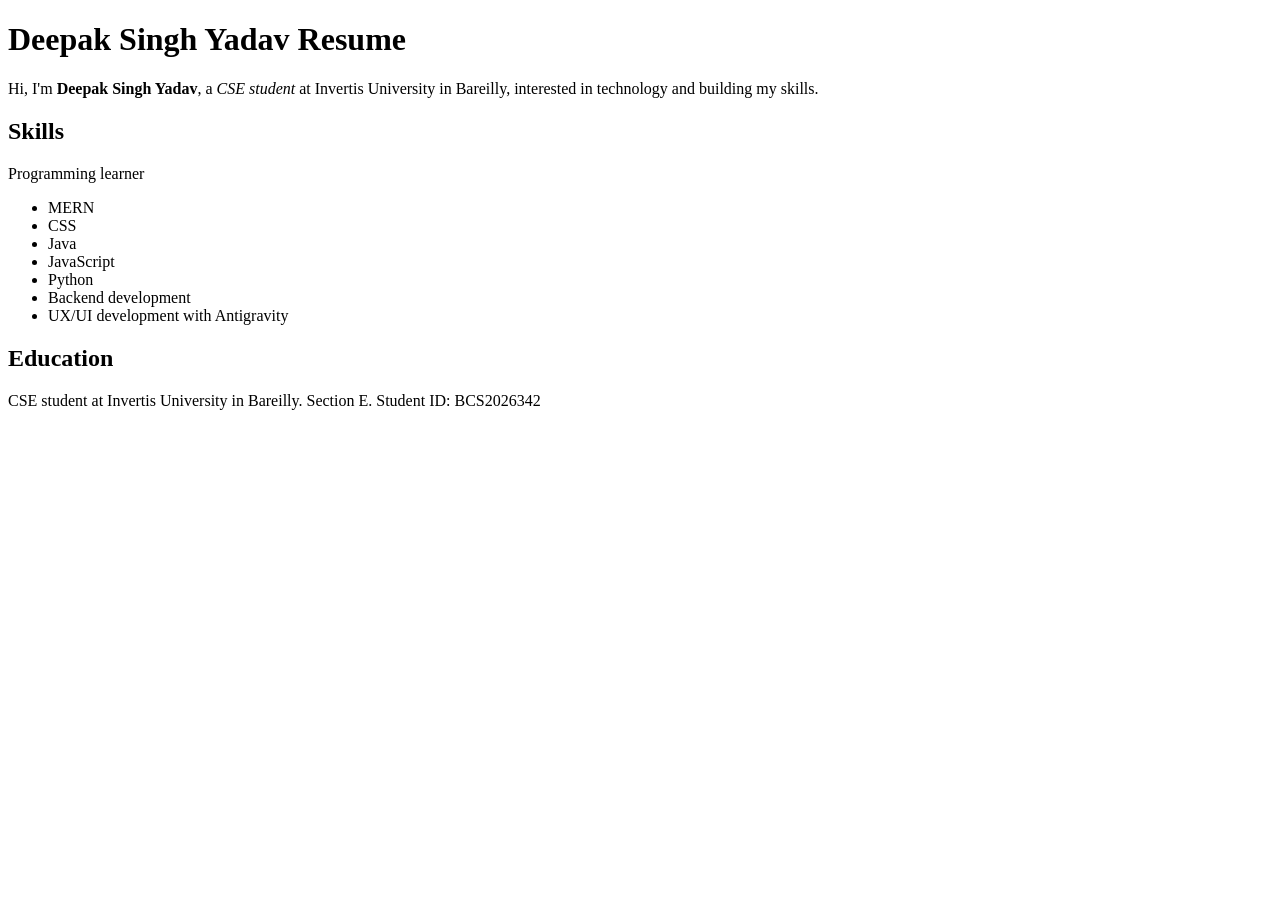
<file: week2/index.html>
<!DOCTYPE html>
<html lang="en">
<head>
    <meta charset="UTF-8">
    <meta name="viewport" content="width=device-width, initial-scale=1.0">
    <title>Resume</title>
</head>
<body>
    <h1>Deepak Singh Yadav Resume</h1>

    <p>Hi, I'm <strong>Deepak Singh Yadav</strong>, a <em>CSE student</em> at Invertis University in Bareilly, interested in technology and building my skills.</p>

    <!-- Skills and areas of learning -->
    <div id="skill" class="resume-section">
        <h2>Skills</h2>
        <p>Programming learner</p>
        <ul>
            <li>MERN</li>
            <li>CSS</li>
            <li>Java</li>
            <li>JavaScript</li>
            <li>Python</li>
            <li>Backend development</li>
            <li>UX/UI development with Antigravity</li>
        </ul>
    </div>

    <!-- Education and student details -->
    <div id="education" class="resume-section">
        <h2>Education</h2>
        <p>CSE student at Invertis University in Bareilly. Section E. Student ID: BCS2026342</p>
    </div>
</body>
</html>
</file>
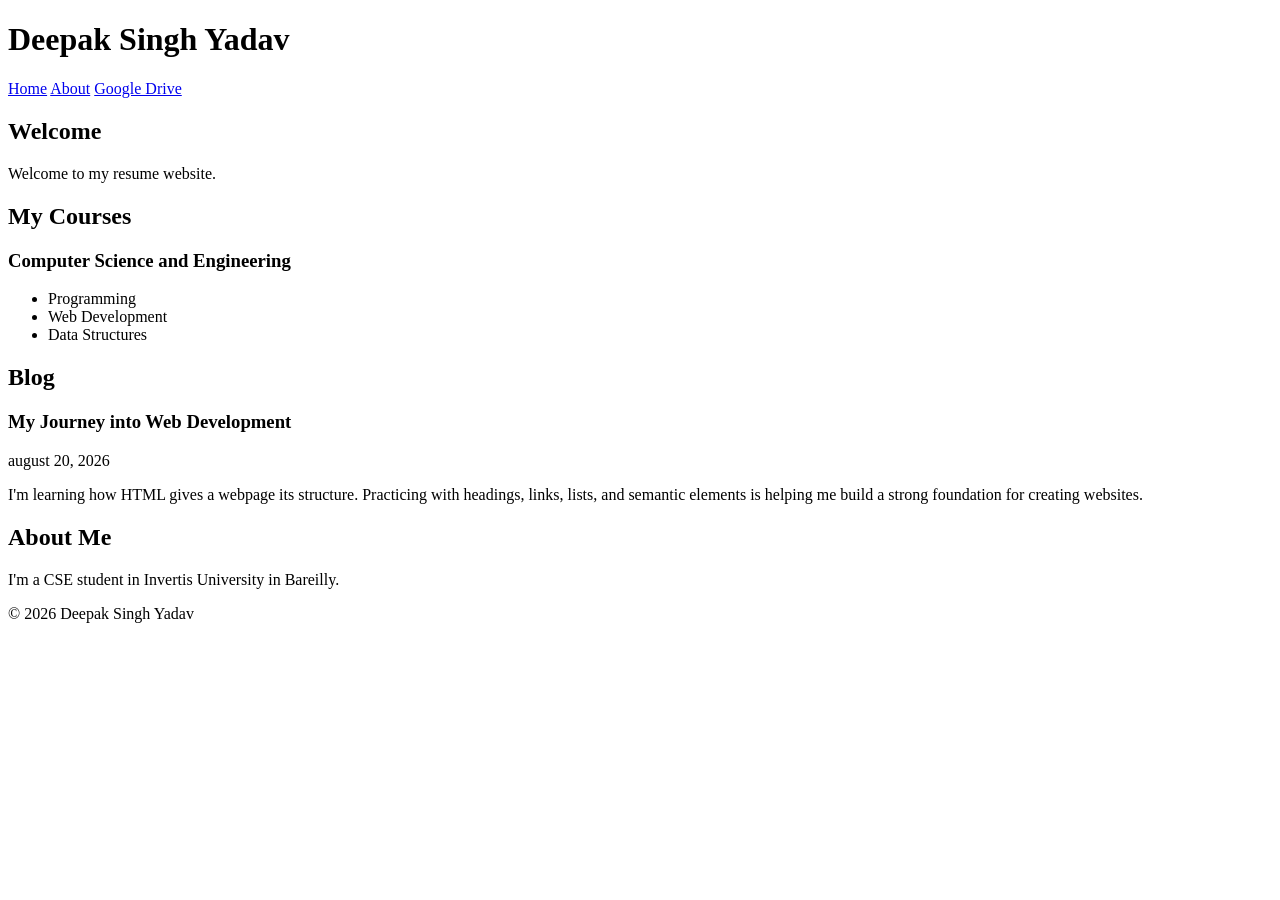
<file: week2/week 3/index.html>
<!DOCTYPE html>
<html lang="en">
<head>
    <meta charset="UTF-8">
    <meta name="viewport" content="width=device-width, initial-scale=1.0">
    <title>Resume | Deepak Singh Yadav</title>
</head>
<body>
    <header>
        <h1>Deepak Singh Yadav</h1>
        <nav aria-label="Main navigation">
            <a href="index.html">Home</a>
            <a href="about.html">About</a>
            <a href="https://drive.google.com/file/d/1JJmmaHTKm80tJmAwbTMGL85Q4FO1GbDI/view?usp=sharing" target="_blank" rel="noopener noreferrer">Google Drive</a>
        </nav>
    </header>

    <main id="home">
        <article>
            <h2>Welcome</h2>
            <p>Welcome to my resume website.</p>
        </article>

        <section aria-labelledby="courses-heading">
            <h2 id="courses-heading">My Courses</h2>
            <article>
                <h3>Computer Science and Engineering</h3>
                <ul>
                    <li>Programming</li>
                    <li>Web Development</li>
                    <li>Data Structures</li>
                </ul>
            </article>
        </section>

        <section aria-labelledby="blog-heading">
            <h2 id="blog-heading">Blog</h2>
            <article>
                <h3>My Journey into Web Development</h3>
                <p><time datetime="2026-7-20">august 20, 2026</time></p>
                <p>I'm learning how HTML gives a webpage its structure. Practicing with headings, links, lists, and semantic elements is helping me build a strong foundation for creating websites.</p>
            </article>
        </section>

        <aside>
            <h2>About Me</h2>
            <p>I'm a CSE student in Invertis University in Bareilly.</p>
        </aside>
    </main>

    <footer>
        <p>&copy; 2026 Deepak Singh Yadav</p>
    </footer>
</body>
</html>
</file>
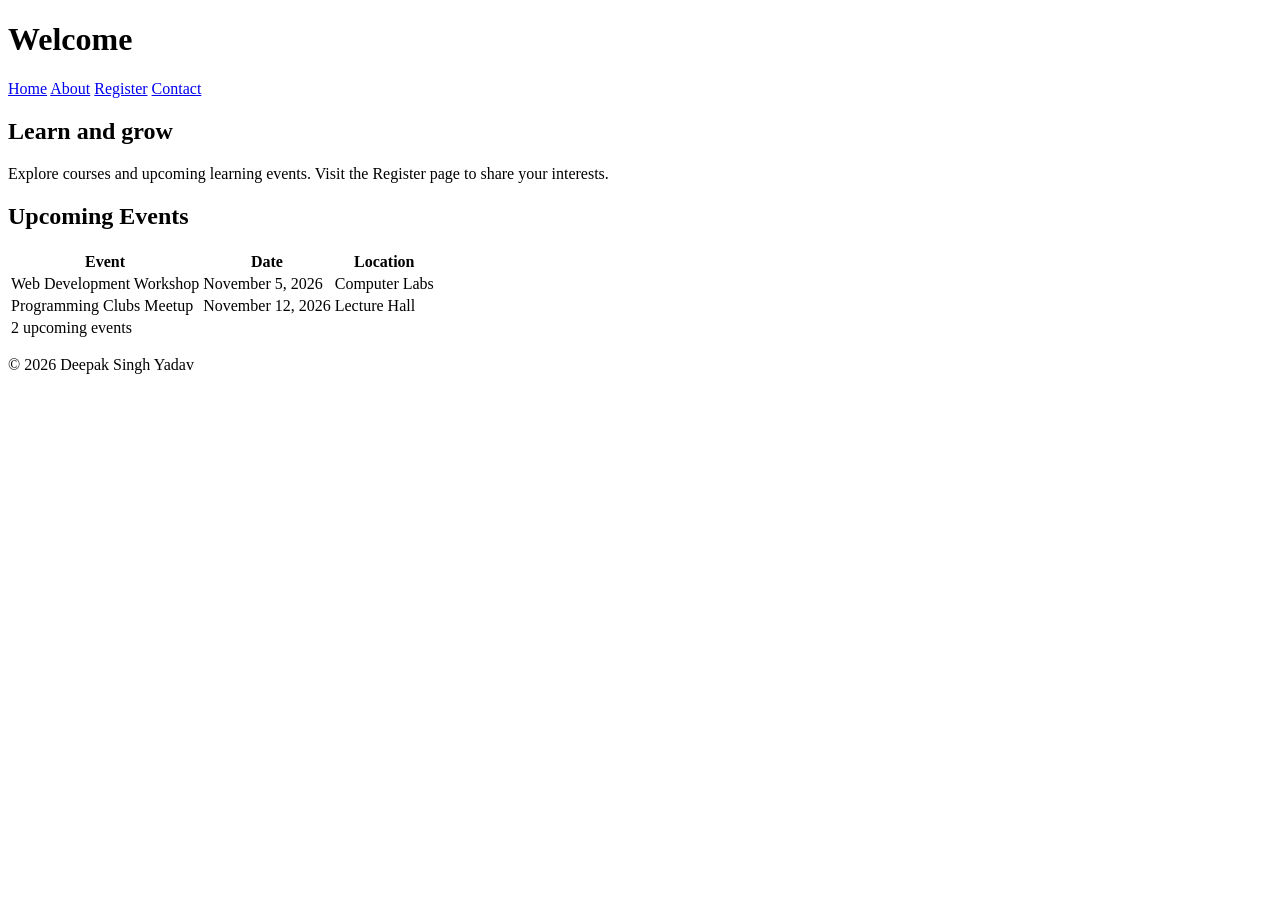
<file: week2/week 3/week 4/index.html>
<!DOCTYPE html>
<html lang="en">
<head>
    <meta charset="UTF-8">
    <meta name="viewport" content="width=device-width, initial-scale=1.0">
    <title>Home | Deepak Singh Yadav</title>
    <meta name="description" content="Welcome to Deepak Singh Yadav's course and learning website.">
    <meta name="author" content="Deepak Singh Yadav">
    <meta name="theme-color" content="#ffffff">
    <link rel="icon" type="image/svg+xml" href="favicon.svg">
</head>
<body>
    <header>
        <h1>Welcome</h1>
        <nav aria-label="Main navigation">
            <a href="index.html" aria-current="page">Home</a>
            <a href="about.html">About</a>
            <a href="register.html">Register</a>
            <a href="contact.html">Contact</a>
        </nav>
    </header>
    <main>
        <section>
            <h2>Learn and grow</h2>
            <p>Explore courses and upcoming learning events. Visit the Register page to share your interests.</p>
        </section>

        <section>
            <h2>Upcoming Events</h2>
            <table>
                <thead>
                    <tr>
                        <th scope="col">Event</th>
                        <th scope="col">Date</th>
                        <th scope="col">Location</th>
                    </tr>
                </thead>
                <tbody>
                    <tr>
                        <td>Web Development Workshop</td>
                        <td>November 5, 2026</td>
                        <td>Computer Labs </td>
                    </tr>
                    <tr>
                        <td>Programming Clubs Meetup</td>
                        <td>November 12, 2026</td>
                        <td>Lecture Hall</td>
                    </tr>
                </tbody>
                <tfoot>
                    <tr>
                        <td colspan="3">2 upcoming events</td>
                    </tr>
                </tfoot>
            </table>
        </section>
    </main>
    <footer>
        <p>&copy; 2026 Deepak Singh Yadav</p>
    </footer>
</body>
</html>
</file>
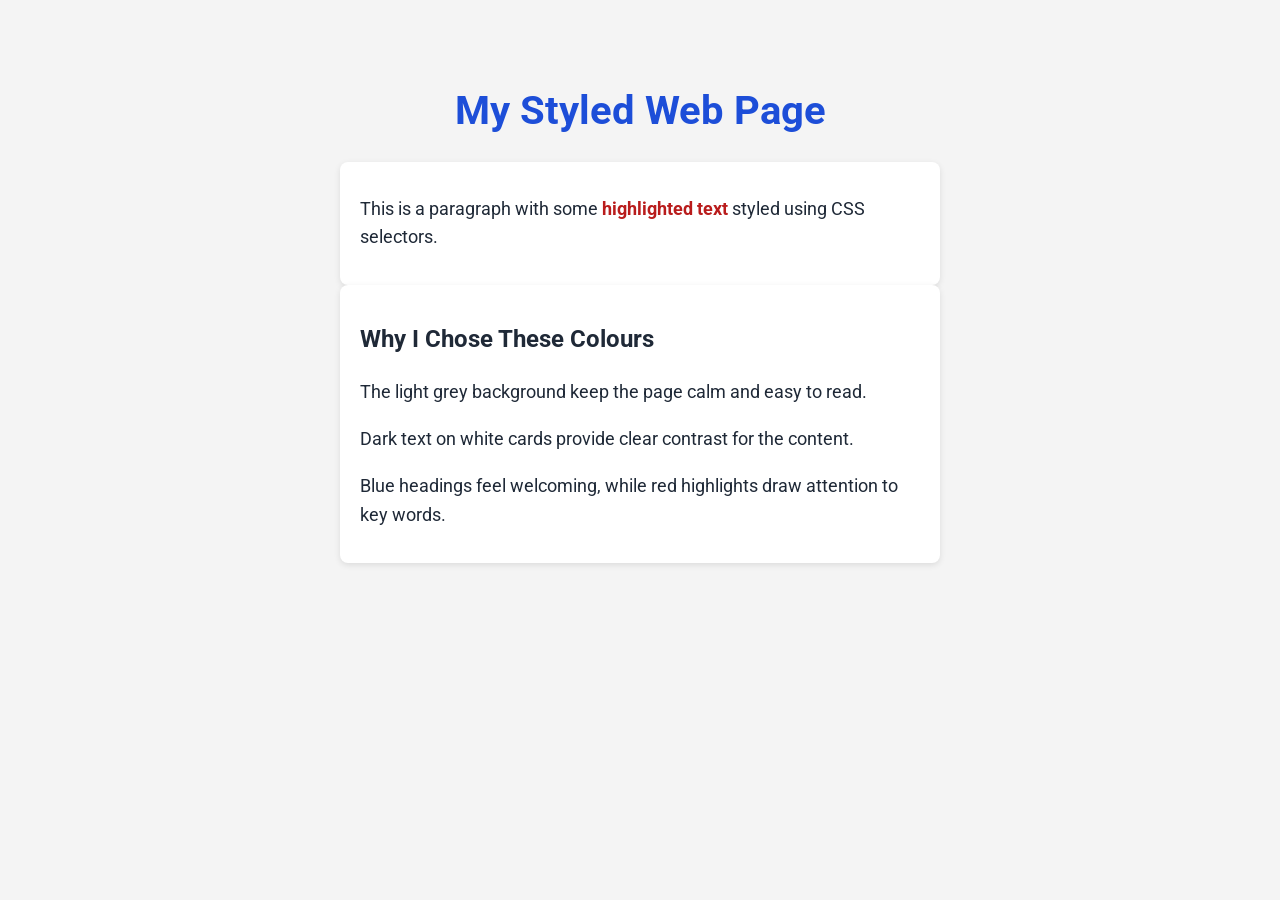
<file: week2/week 3/week 4/week 5/index.html>
<!DOCTYPE html>
<html lang="en">
<head>
    <meta charset="UTF-8">
    <meta name="viewport" content="width=device-width, initial-scale=1.0">
    <title>Styled Page</title>
    <link rel="preconnect" href="https://fonts.googleapis.com">
    <link rel="preconnect" href="https://fonts.gstatic.com" crossorigin>
    <link href="https://fonts.googleapis.com/css2?family=Roboto:wght@400;700&display=swap" rel="stylesheet">
    <link rel="stylesheet" href="style.css">
</head>
<body>
    <main id="hero">
        <h1>My Styled Web Page</h1>
        <article class="card">
            <p>This is a paragraph with some <span class="highlight">highlighted text</span> styled using CSS selectors.</p>
        </article>
        <section class="card" aria-labelledby="color-choices">
            <h2 id="color-choices">Why I Chose These Colours</h2>
            <p>The light grey background keep the page calm and easy to read.</p>
            <p>Dark text on white cards provide clear contrast for the content.</p>
            <p>Blue headings feel welcoming, while red highlights draw attention to key words.</p>
        </section>
    </main>
</body>
</html>
</file>
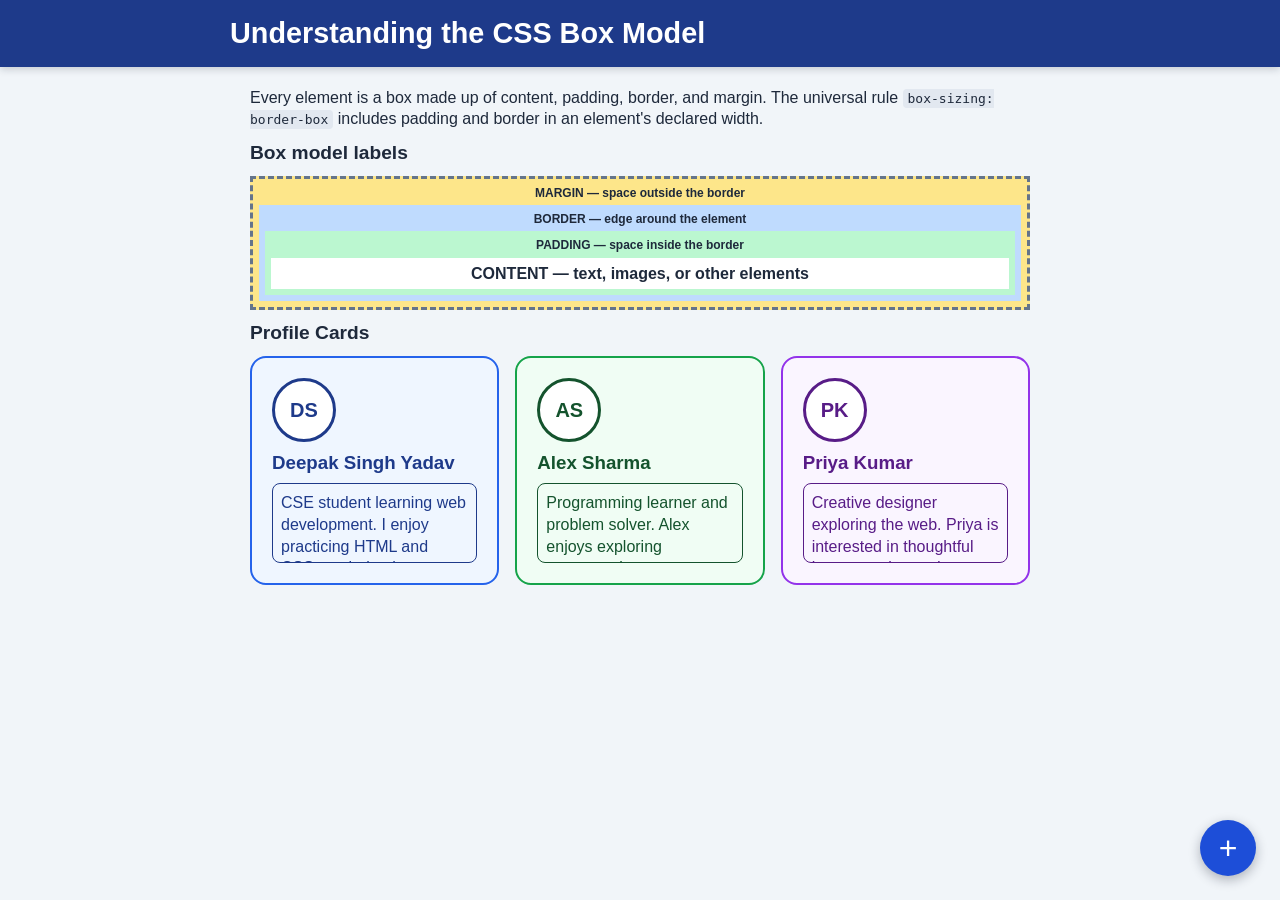
<file: week2/week 3/week 4/week 5/week 6/index.html>
<!DOCTYPE html>
<html lang="en">
<head>
    <meta charset="UTF-8">
    <meta name="viewport" content="width=device-width, initial-scale=1.0">
    <title>CSS Box Model</title>
    <style>
        * {
            box-sizing: border-box;
        }

        body {
            margin: 0;
            background: #f1f5f9;
            color: #1e293b;
            font-family: Arial, sans-serif;
            line-height: 1.35;
        }

        .site-header {
            position: sticky;
            top: 0;
            z-index: 10;
            padding: 14px 20px;
            background: #1e3a8a;
            color: #fff;
            box-shadow: 0 2px 8px rgba(15, 23, 42, 0.2);
        }

        .site-header h1 {
            max-width: 820px;
            margin: 0 auto;
            color: inherit;
        }

        main {
            max-width: 830px;
            margin: 0 auto;
            padding: 12px 25px 80px;
        }

        h1 {
            color: #1d4ed8;
            margin: 0 0 8px;
            font-size: 1.8rem;
        }

        main > p {
            margin: 8px 0;
        }

        h2 {
            margin: 10px 0;
            font-size: 1.2rem;
        }

        .profile-card {
            padding: 20px;
            border: 2px solid #2563eb;
            border-radius: 16px;
            background: #fff;
        }

        .profile-card-list {
            display: grid;
            grid-template-columns: repeat(auto-fit, minmax(220px, 1fr));
            gap: 16px;
        }

        .profile-card h3,
        .profile-card p {
            margin: 8px 0 0;
        }

        .profile-card__bio {
            height: 80px;
            overflow: auto;
            padding: 8px;
            border: 1px solid currentColor;
            border-radius: 8px;
        }

        .profile-card--blue {
            border-color: #2563eb;
            background: #eff6ff;
            color: #1e3a8a;
        }

        .profile-card--green {
            border-color: #16a34a;
            background: #f0fdf4;
            color: #14532d;
        }

        .profile-card--purple {
            border-color: #9333ea;
            background: #faf5ff;
            color: #581c87;
        }

        .profile-card__avatar {
            display: grid;
            width: 64px;
            height: 64px;
            place-items: center;
            border: 3px solid currentColor;
            border-radius: 50%;
            background: #fff;
            font-size: 1.25rem;
            font-weight: bold;
        }

        .box-model-diagram {
            margin: 10px 0;
            padding: 6px;
            border: 3px dashed #64748b;
            background: #fde68a;
            text-align: center;
        }

        .box-model-diagram__border {
            padding: 6px;
            background: #bfdbfe;
        }

        .box-model-diagram__padding {
            padding: 6px;
            background: #bbf7d0;
        }

        .box-model-diagram__content {
            padding: 5px;
            background: #fff;
            font-weight: bold;
        }

        .box-model-diagram__label {
            display: block;
            margin-bottom: 4px;
            font-size: 0.75rem;
            font-weight: bold;
        }

        code {
            background: #e2e8f0;
            padding: 2px 5px;
            border-radius: 4px;
        }

        .floating-action-link {
            position: fixed;
            right: 24px;
            bottom: 24px;
            z-index: 20;
            display: grid;
            width: 56px;
            height: 56px;
            place-items: center;
            border: 0;
            border-radius: 50%;
            background: #1d4ed8;
            color: #fff;
            font-size: 2rem;
            line-height: 1;
            text-decoration: none;
            box-shadow: 0 4px 12px rgba(15, 23, 42, 0.3);
        }

        .floating-action-link:hover,
        .floating-action-link:focus-visible {
            background: #1e3a8a;
        }
    </style>
</head>
<body>
    <header class="site-header">
        <h1>Understanding the CSS Box Model</h1>
    </header>
    <main>
        <p>Every element is a box made up of content, padding, border, and margin. The universal rule <code>box-sizing: border-box</code> includes padding and border in an element's declared width.</p>

        <h2>Box model labels</h2>
        <div class="box-model-diagram">
            <span class="box-model-diagram__label">MARGIN — space outside the border</span>
            <div class="box-model-diagram__border">
                <span class="box-model-diagram__label">BORDER — edge around the element</span>
                <div class="box-model-diagram__padding">
                    <span class="box-model-diagram__label">PADDING — space inside the border</span>
                    <div class="box-model-diagram__content">CONTENT — text, images, or other elements</div>
                </div>
            </div>
        </div>

        <section aria-labelledby="profile-cards-heading">
            <h2 id="profile-cards-heading">Profile Cards</h2>
            <div class="profile-card-list">
                <article class="profile-card profile-card--blue">
                    <div class="profile-card__avatar" aria-hidden="true">DS</div>
                    <h3>Deepak Singh Yadav</h3>
                    <p class="profile-card__bio">CSE student learning web development. I enjoy practicing HTML and CSS, exploring how websites are structured, and creating small projects to improve my coding skills. I hope to keep learning new tools and build useful, accessible experiences for the web.</p>
                </article>
                <article class="profile-card profile-card--green">
                    <div class="profile-card__avatar" aria-hidden="true">AS</div>
                    <h3>Alex Sharma</h3>
                    <p class="profile-card__bio">Programming learner and problem solver. Alex enjoys exploring programming concepts, breaking challenges into smaller steps, and practicing through hands-on projects. Each project is an opportunity to learn, improve, and share ideas with others.</p>
                </article>
                <article class="profile-card profile-card--purple">
                    <div class="profile-card__avatar" aria-hidden="true">PK</div>
                    <h3>Priya Kumar</h3>
                    <p class="profile-card__bio">Creative designer exploring the web. Priya is interested in thoughtful layouts, color, and typography, and how these choices can make websites easier and more enjoyable to use. She likes turning ideas into clear, welcoming designs.</p>
                </article>
            </div>
        </section>
    </main>
    <a class="floating-action-link" href="#profile-cards-heading" aria-label="Jump to profile cards">+</a>
</body>
</html>
</file>
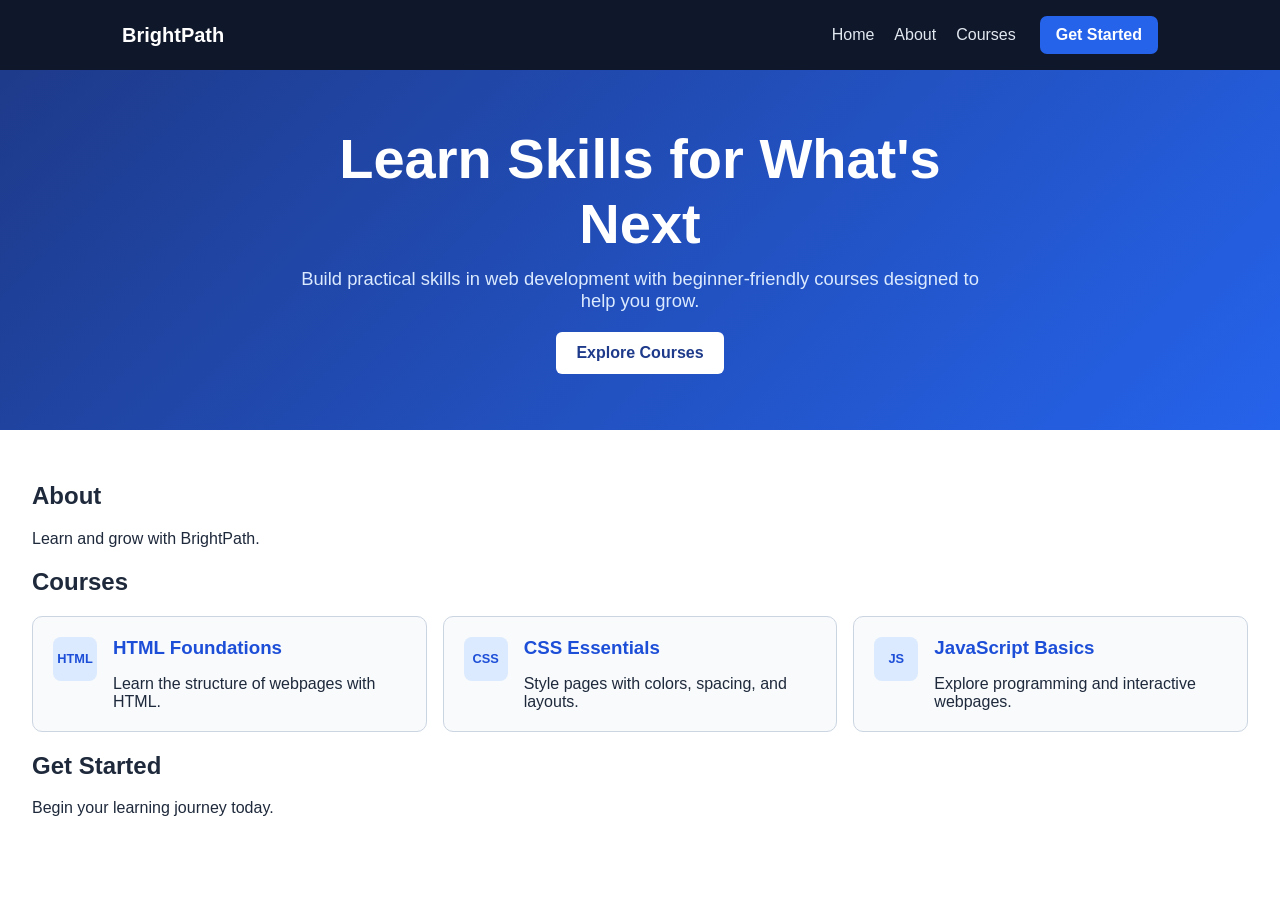
<file: week2/week 3/week 4/week 5/week 6/week 7/index.html>
<!DOCTYPE html>
<html lang="en">
<head>
    <meta charset="UTF-8">
    <meta name="viewport" content="width=device-width, initial-scale=1.0">
    <title>Flexbox Navigation</title>
    <style>
        * {
            box-sizing: border-box;
        }

        body {
            margin: 0;
            font-family: Arial, sans-serif;
            color: #1e293b;
        }

        .landing-header {
            background-color: #0f172a;
        }

        main {
            padding: 32px;
        }

        .navbar {
            max-width: 1100px;
            margin: 0 auto;
            display: flex;
            align-items: center;
            justify-content: space-between;
            gap: 24px;
            padding: 16px 32px;
        }

        .logo {
            color: #fff;
            font-size: 1.25rem;
            font-weight: bold;
            text-decoration: none;
        }

        .navbar-right {
            display: flex;
            align-items: center;
            gap: 24px;
        }

        .nav-links {
            display: flex;
            align-items: center;
            gap: 20px;
        }

        .nav-links a {
            color: #e2e8f0;
            text-decoration: none;
        }

        .nav-links a:hover,
        .nav-links a:focus-visible {
            color: #93c5fd;
        }

        .nav-button {
            padding: 10px 16px;
            border-radius: 7px;
            background-color: #2563eb;
            color: #fff;
            font-weight: bold;
            text-decoration: none;
        }

        .nav-button:hover,
        .nav-button:focus-visible {
            background-color: #1d4ed8;
        }

        .hero-banner {
            display: flex;
            min-height: 360px;
            flex-direction: column;
            justify-content: center;
            align-items: center;
            gap: 12px;
            padding: 48px 32px;
            background: linear-gradient(135deg, #1e3a8a, #2563eb);
            color: #fff;
            text-align: center;
        }

        .hero-banner h1,
        .hero-banner p {
            max-width: 680px;
            margin: 0;
        }

        .hero-banner h1 {
            font-size: clamp(2rem, 5vw, 3.5rem);
        }

        .hero-banner p {
            color: #dbeafe;
            font-size: 1.15rem;
        }

        .hero-link {
            margin-top: 8px;
            padding: 12px 20px;
            border-radius: 6px;
            background-color: #fff;
            color: #1e3a8a;
            font-weight: bold;
            text-decoration: none;
        }

        .hero-link:hover,
        .hero-link:focus-visible {
            background-color: #dbeafe;
        }

        .card-row {
            display: grid;
            grid-template-columns: repeat(auto-fit, minmax(150px, 1fr));
            gap: 16px;
        }

        .course-card {
            display: flex;
            align-items: flex-start;
            gap: 16px;
            padding: 20px;
            border: 1px solid #cbd5e1;
            border-radius: 10px;
            background-color: #f8fafc;
        }

        .course-card__icon {
            display: grid;
            flex: 0 0 44px;
            width: 44px;
            height: 44px;
            place-items: center;
            border-radius: 8px;
            background-color: #dbeafe;
            color: #1d4ed8;
            font-size: 0.8rem;
            font-weight: bold;
        }

        .course-card__content {
            min-width: 0;
        }

        .course-card h3 {
            margin: 0;
            color: #1d4ed8;
        }

        .course-card p {
            margin-bottom: 0;
        }

        @media (max-width: 600px) {
            .navbar {
                align-items: flex-start;
                flex-direction: column;
                padding: 16px;
            }

            .navbar-right {
                align-items: flex-start;
                flex-direction: column;
                gap: 16px;
            }

            .nav-links {
                flex-wrap: wrap;
                gap: 16px;
            }
        }
    </style>
</head>
<body>
    <header class="landing-header">
        <nav class="navbar" aria-label="Main navigation">
            <a class="logo" href="#home">BrightPath</a>
            <div class="navbar-right">
                <div class="nav-links">
                    <a href="#home">Home</a>
                    <a href="#about">About</a>
                    <a href="#courses">Courses</a>
                </div>
                <a class="nav-button" href="#register">Get Started</a>
            </div>
        </nav>
        <section class="hero-banner" aria-labelledby="welcome-heading">
            <h1 id="welcome-heading">Learn Skills for What's Next</h1>
            <p>Build practical skills in web development with beginner-friendly courses designed to help you grow.</p>
            <a class="hero-link" href="#courses">Explore Courses</a>
        </section>
    </header>
    <main id="home">
        <section id="about"><h2>About</h2><p>Learn and grow with BrightPath.</p></section>
        <section id="courses">
            <h2>Courses</h2>
            <div class="card-row">
                <article class="course-card">
                    <span class="course-card__icon" aria-hidden="true">HTML</span>
                    <div class="course-card__content">
                        <h3>HTML Foundations</h3>
                        <p>Learn the structure of webpages with HTML.</p>
                    </div>
                </article>
                <article class="course-card">
                    <span class="course-card__icon" aria-hidden="true">CSS</span>
                    <div class="course-card__content">
                        <h3>CSS Essentials</h3>
                        <p>Style pages with colors, spacing, and layouts.</p>
                    </div>
                </article>
                <article class="course-card">
                    <span class="course-card__icon" aria-hidden="true">JS</span>
                    <div class="course-card__content">
                        <h3>JavaScript Basics</h3>
                        <p>Explore programming and interactive webpages.</p>
                    </div>
                </article>
            </div>
        </section>
        <section id="register"><h2>Get Started</h2><p>Begin your learning journey today.</p></section>
    </main>
</body>
</html>
</file>
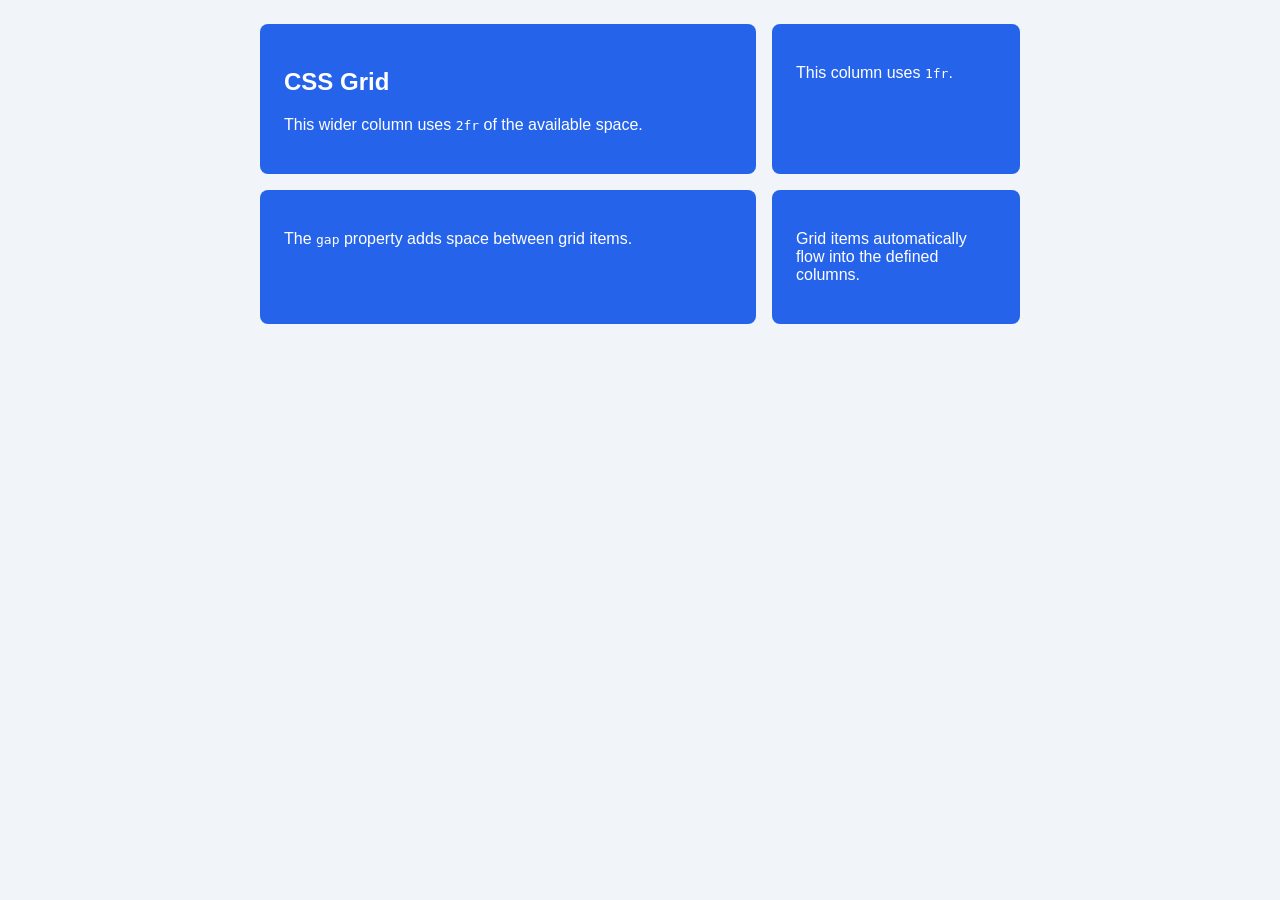
<file: week2/week 3/week 4/week 5/week 6/week 7/week 8/index.html>
<!DOCTYPE html>
<html lang="en">
<head>
    <meta charset="UTF-8">
    <meta name="viewport" content="width=device-width, initial-scale=1.0">
    <title>CSS Grid Layout</title>
    <style>
        * {
            box-sizing: border-box;
        }

        body {
            margin: 0;
            padding: 24px;
            background: #f1f5f9;
            color: #1e293b;
            font-family: Arial, sans-serif;
        }

        .grid {
            display: grid;
            grid-template-columns: 2fr 1fr;
            gap: 16px;
            max-width: 760px;
            margin: 0 auto;
        }

        .grid-item {
            padding: 24px;
            border-radius: 8px;
            background: #2563eb;
            color: #fff;
        }

        @media (max-width: 600px) {
            .grid {
                grid-template-columns: 1fr;
            }
        }
    </style>
</head>
<body>
    <main class="grid">
        <section class="grid-item">
            <h1>CSS Grid</h1>
            <p>This wider column uses <code>2fr</code> of the available space.</p>
        </section>
        <aside class="grid-item">
            <p>This column uses <code>1fr</code>.</p>
        </aside>
        <article class="grid-item">
            <p>The <code>gap</code> property adds space between grid items.</p>
        </article>
        <article class="grid-item">
            <p>Grid items automatically flow into the defined columns.</p>
        </article>
    </main>
</body>
</html>
</file>
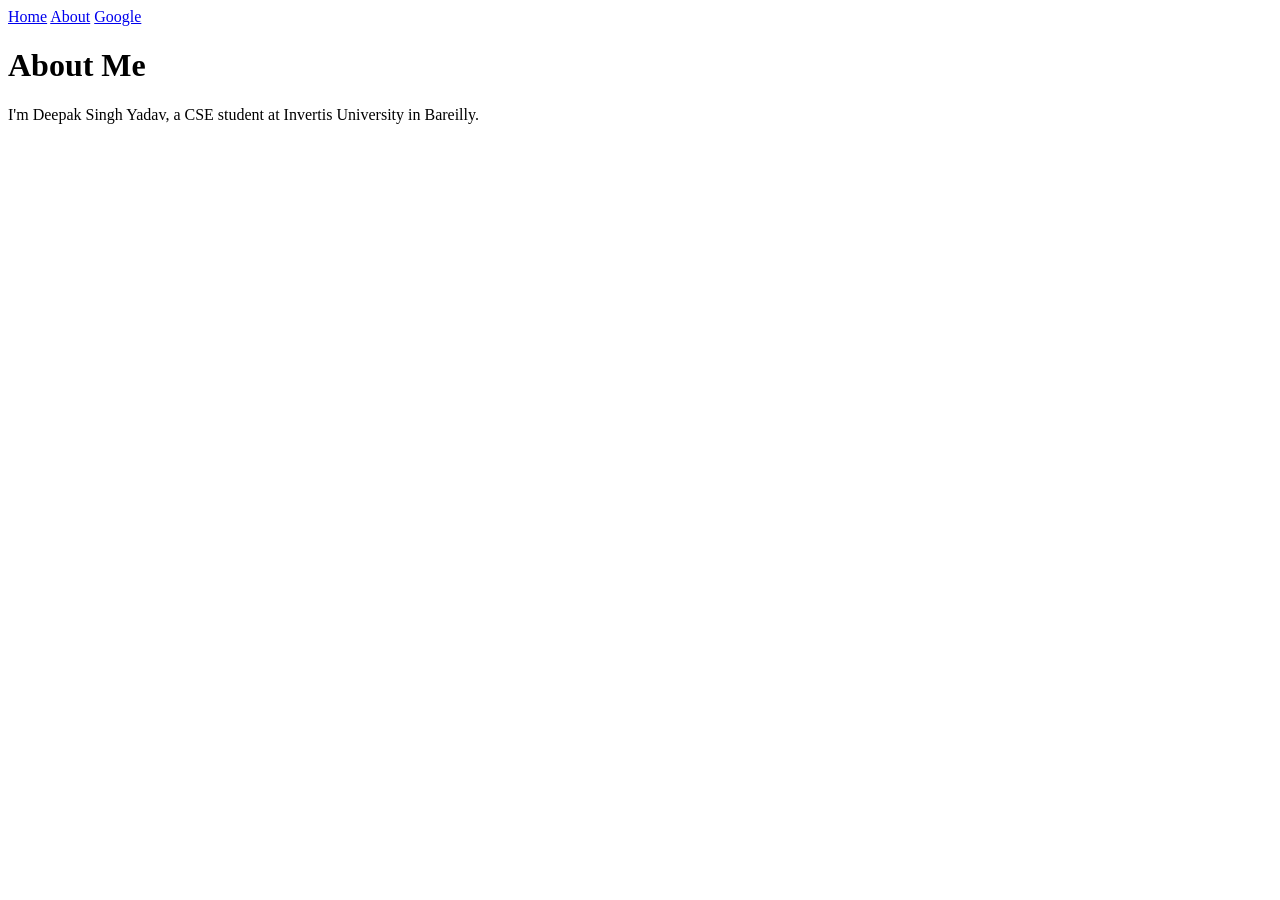
<file: week2/week 3/about.html>
<!DOCTYPE html>
<html lang="en">
<head>
    <meta charset="UTF-8">
    <meta name="viewport" content="width=device-width, initial-scale=1.0">
    <title>About | Deepak Singh Yadav</title>
</head>
<body>
    <nav aria-label="Main navigation">
        <a href="index.html">Home</a>
        <a href="about.html">About</a>
        <a href="https://www.google.com" target="_blank" rel="noopener noreferrer">Google</a>
    </nav>

    <main>
        <h1>About Me</h1>
        <p>I'm Deepak Singh Yadav, a CSE student at Invertis University in Bareilly.</p>
    </main>
</body>
</html>
</file>
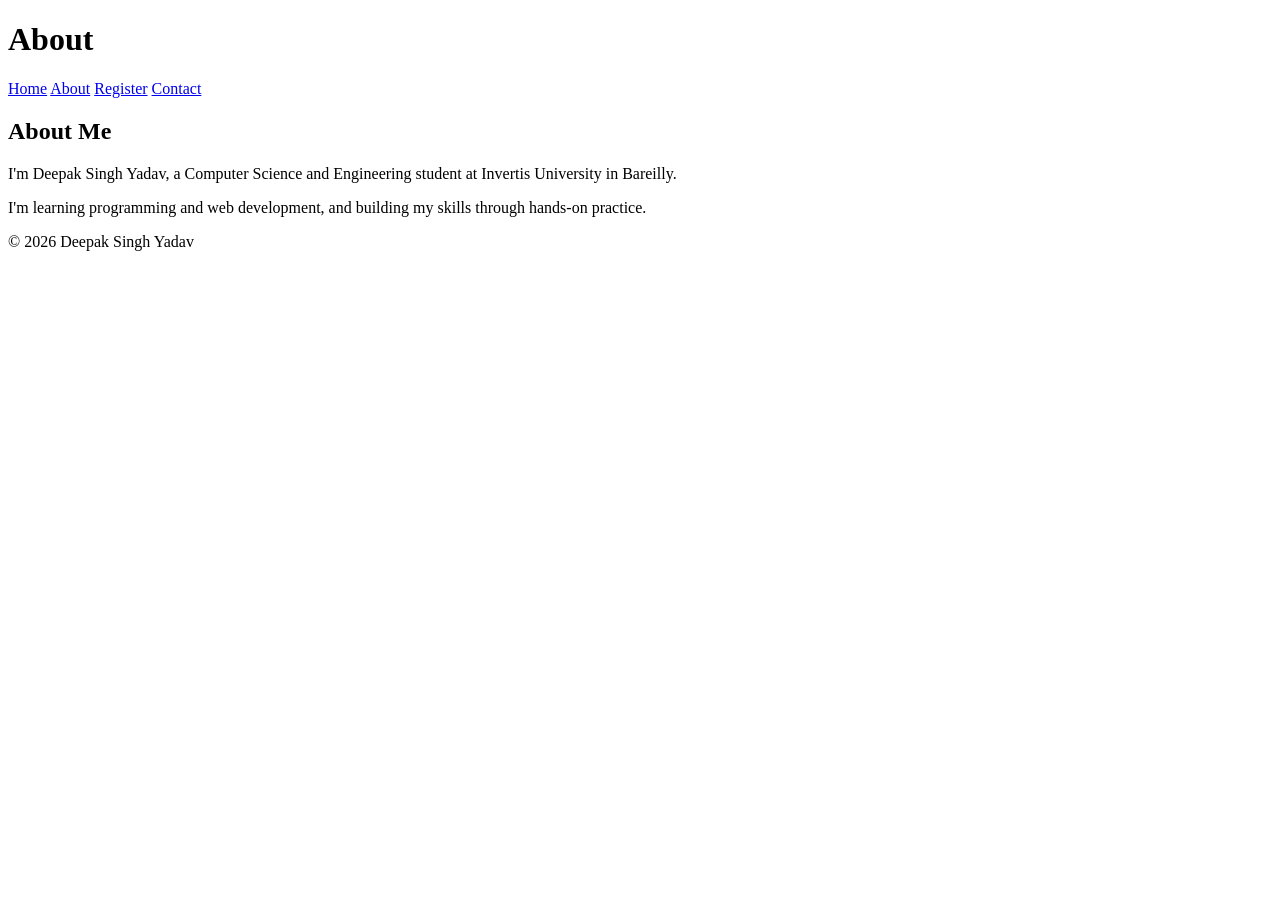
<file: week2/week 3/week 4/about.html>
<!DOCTYPE html>
<html lang="en">
<head>
    <meta charset="UTF-8">
    <meta name="viewport" content="width=device-width, initial-scale=1.0">
    <title>About | Deepak Singh Yadav</title>
    <meta name="description" content="Learn about Deepak Singh Yadav and his studies.">
    <meta name="author" content="Deepak Singh Yadav">
    <meta name="theme-color" content="#ffffff">
    <link rel="icon" type="image/svg+xml" href="favicon.svg">
</head>
<body>
    <header>
        <h1>About</h1>
        <nav aria-label="Main navigation">
            <a href="index.html">Home</a>
            <a href="about.html" aria-current="page">About</a>
            <a href="register.html">Register</a>
            <a href="contact.html">Contact</a>
        </nav>
    </header>
    <main>
        <section>
            <h2>About Me</h2>
            <p>I'm Deepak Singh Yadav, a Computer Science and Engineering student at Invertis University in Bareilly.</p>
            <p>I'm learning programming and web development, and building my skills through hands-on practice.</p>
        </section>
    </main>
    <footer>
        <p>&copy; 2026 Deepak Singh Yadav</p>
    </footer>
</body>
</html>
</file>
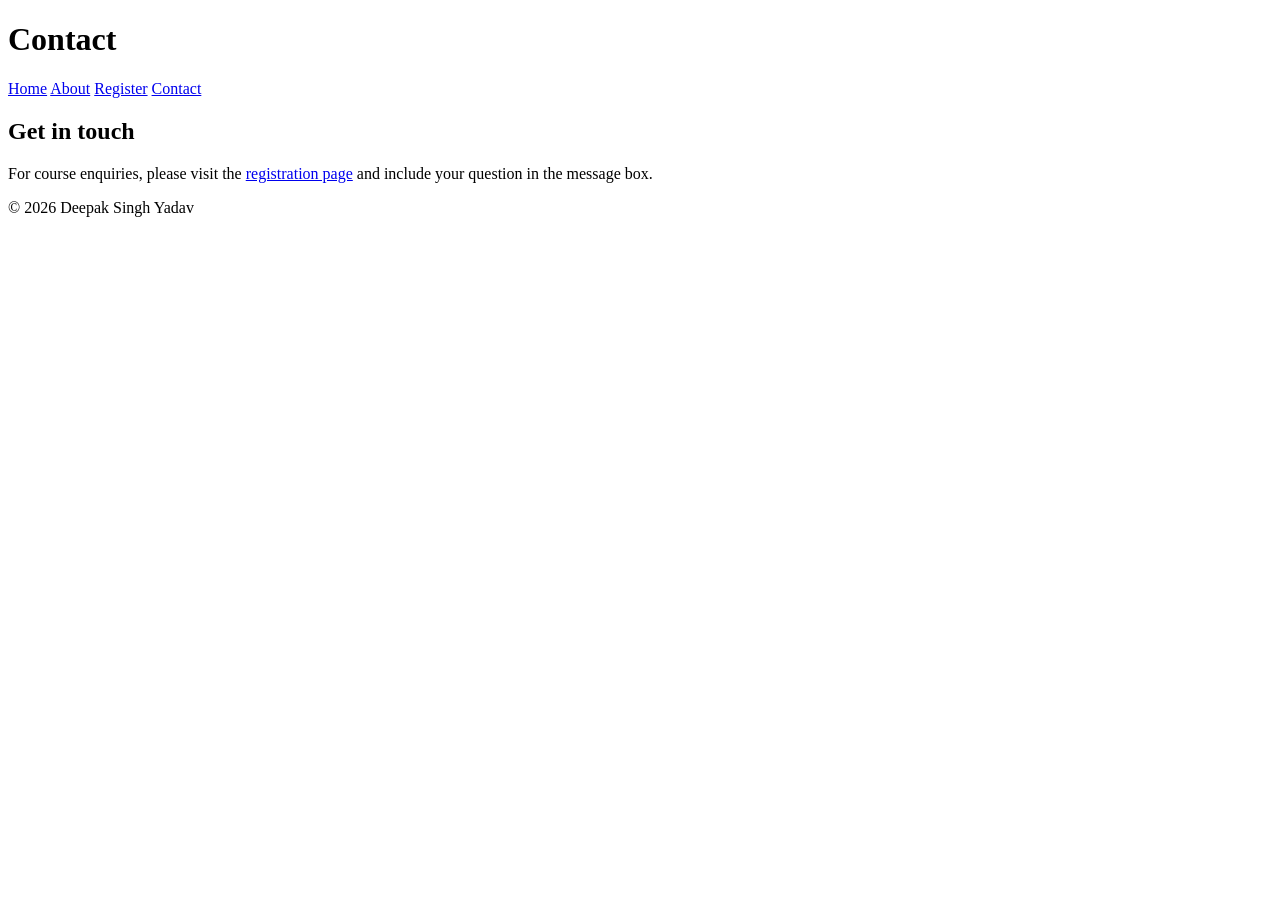
<file: week2/week 3/week 4/contact.html>
<!DOCTYPE html>
<html lang="en">
<head>
    <meta charset="UTF-8">
    <meta name="viewport" content="width=device-width, initial-scale=1.0">
    <title>Contact | Deepak Singh Yadav</title>
    <meta name="description" content="Contact page for Deepak Singh Yadav's learning website.">
    <meta name="author" content="Deepak Singh Yadav">
    <meta name="theme-color" content="#ffffff">
    <link rel="icon" type="image/svg+xml" href="favicon.svg">
</head>
<body>
    <header>
        <h1>Contact</h1>
        <nav aria-label="Main navigation">
            <a href="index.html">Home</a>
            <a href="about.html">About</a>
            <a href="register.html">Register</a>
            <a href="contact.html" aria-current="page">Contact</a>
        </nav>
    </header>
    <main>
        <section>
            <h2>Get in touch</h2>
            <p>For course enquiries, please visit the <a href="register.html">registration page</a> and include your question in the message box.</p>
        </section>
    </main>
    <footer>
        <p>&copy; 2026 Deepak Singh Yadav</p>
    </footer>
</body>
</html>
</file>
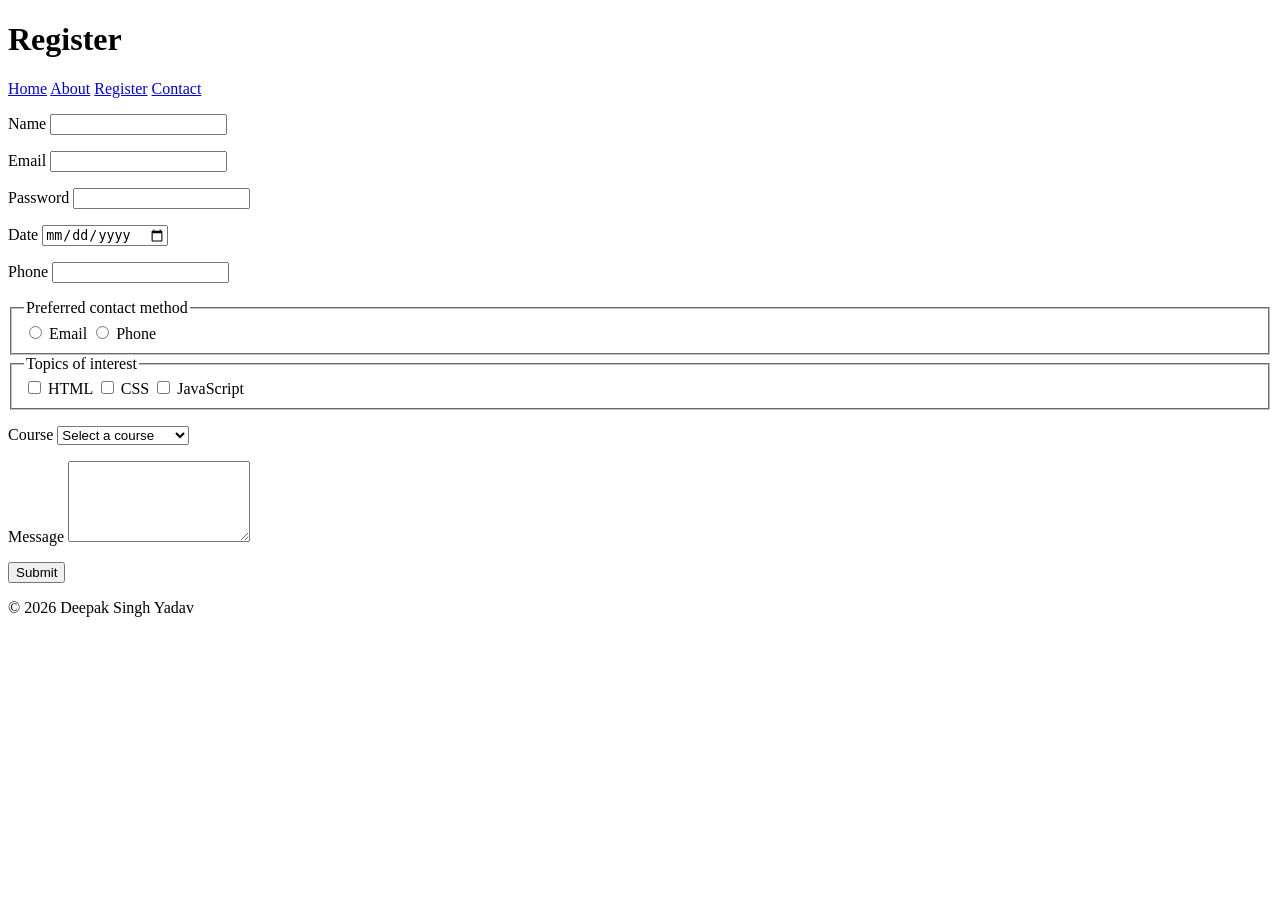
<file: week2/week 3/week 4/register.html>
<!DOCTYPE html>
<html lang="en">
<head>
    <meta charset="UTF-8">
    <meta name="viewport" content="width=device-width, initial-scale=1.0">
    <title>Register | Deepak Singh Yadav</title>
    <meta name="description" content="Register and share your course interests.">
    <meta name="author" content="Deepak Singh Yadav">
    <meta name="theme-color" content="#ffffff">
    <link rel="icon" type="image/svg+xml" href="favicon.svg">
</head>
<body>
    <header>
        <h1>Register</h1>
        <nav aria-label="Main navigation">
            <a href="index.html">Home</a>
            <a href="about.html">About</a>
            <a href="register.html" aria-current="page">Register</a>
            <a href="contact.html">Contact</a>
        </nav>
    </header>
    <main>
        <form>
            <p>
                <label for="name">Name</label>
                <input type="text" id="name" name="name" autocomplete="name" required>
            </p>
            <p>
                <label for="email">Email</label>
                <input type="email" id="email" name="email" autocomplete="email" required>
            </p>
            <p>
                <label for="password">Password</label>
                <input type="password" id="password" name="password" autocomplete="new-password" required>
            </p>
            <p>
                <label for="date">Date</label>
                <input type="date" id="date" name="date" required>
            </p>
            <p>
                <label for="phone">Phone</label>
                <input type="tel" id="phone" name="phone" autocomplete="tel">
            </p>
            <fieldset>
                <legend>Preferred contact method</legend>
                <label for="contact-email">
                    <input type="radio" id="contact-email" name="contact-method" value="email" required>
                    Email
                </label>
                <label for="contact-phone">
                    <input type="radio" id="contact-phone" name="contact-method" value="phone">
                    Phone
                </label>
            </fieldset>
            <fieldset>
                <legend>Topics of interest</legend>
                <label for="topic-html">
                    <input type="checkbox" id="topic-html" name="topics" value="html">
                    HTML
                </label>
                <label for="topic-css">
                    <input type="checkbox" id="topic-css" name="topics" value="css">
                    CSS
                </label>
                <label for="topic-javascript">
                    <input type="checkbox" id="topic-javascript" name="topics" value="javascript">
                    JavaScript
                </label>
            </fieldset>
            <p>
                <label for="course">Course</label>
                <select id="course" name="course" required>
                    <option value="">Select a course</option>
                    <option value="computer-science">Computer Science</option>
                    <option value="web-development">Web Development</option>
                    <option value="data-structures">Data Structures</option>
                </select>
            </p>
            <p>
                <label for="message">Message</label>
                <textarea id="message" name="message" rows="5" required></textarea>
            </p>
            <button type="submit">Submit</button>
        </form>
    </main>
    <footer>
        <p>&copy; 2026 Deepak Singh Yadav</p>
    </footer>
</body>
</html>
</file>
<file: week2/week 3/week 4/week 5/style.css>
:root {
    --color-background: #f4f4f4;
    --color-text: #1f2937;
    --color-heading: #1d4ed8;
    --color-card: #ffffff;
    --color-highlight: #b91c1c;
    --spacing-page: 40px;
    --spacing-section: 20px;
    --spacing-card: 15px 20px;
}

* {
    box-sizing: border-box;
}

body {
    font-family: "Roboto", Arial, sans-serif;
    background-color: var(--color-background);
    color: var(--color-text);
    margin: 0;
    padding: var(--spacing-page);
    font-size: 16px;
    line-height: 1.6;
}

h1 {
    color: var(--color-heading);
    text-align: center;
    font-size: 2.5rem;
    line-height: 1.2;
}

.card {
    max-width: 600px;
    margin: 0 auto;
    padding: var(--spacing-card);
    background-color: var(--color-card);
    border-radius: 8px;
    box-shadow: 0 2px 6px rgba(0, 0, 0, 0.1);
}

.card p {
    font-size: 18px;
    line-height: 1.6;
}

#hero {
    padding-top: var(--spacing-section);
}

.highlight {
    color: var(--color-highlight);
    font-weight: bold;
}
</file>
